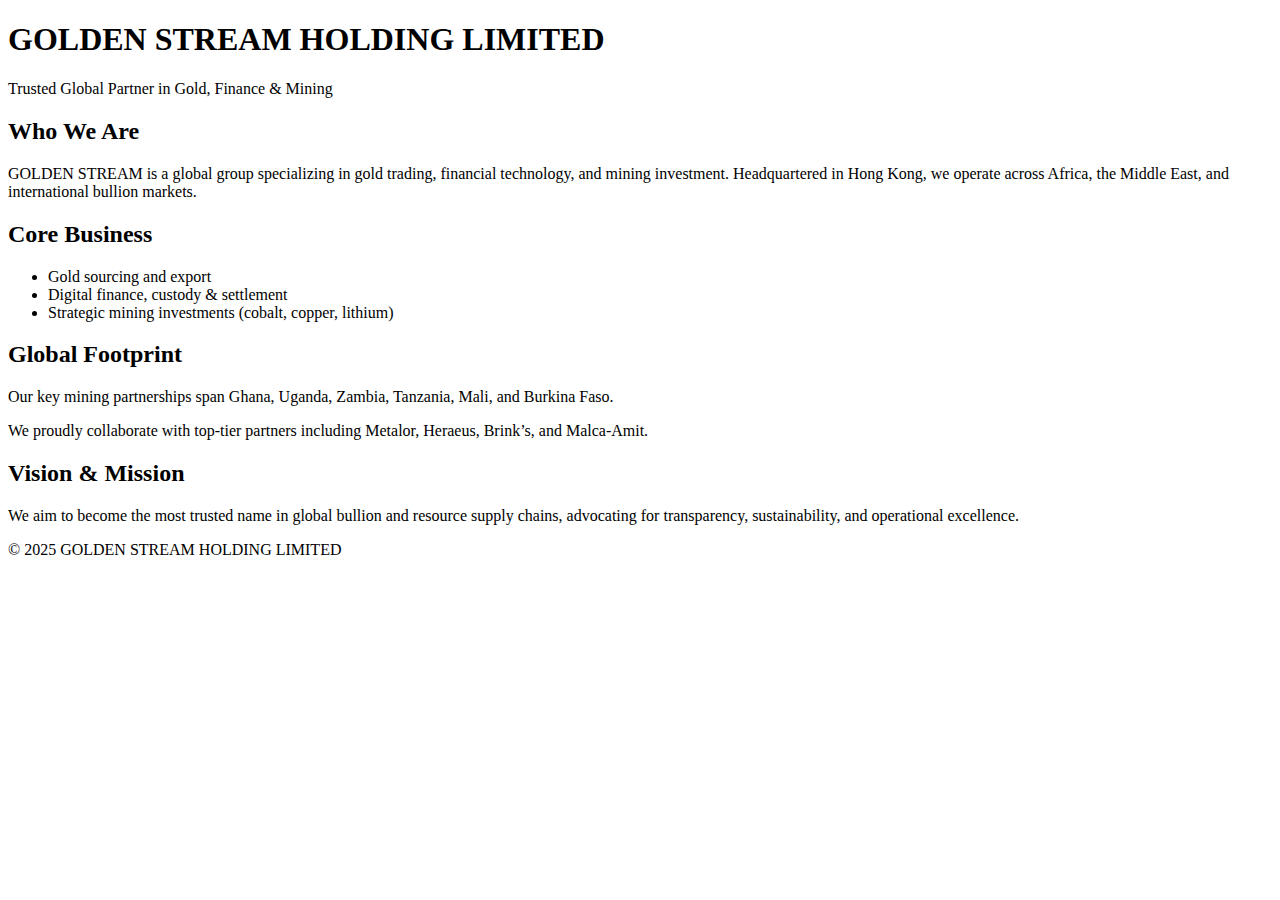
<file: index_homepage_goldenstream.html>
<!DOCTYPE html>
<html lang="en">
<head>
    <meta charset="UTF-8">
    <title>GOLDEN STREAM HOLDING LIMITED</title>
</head>
<body>
    <header>
        <h1>GOLDEN STREAM HOLDING LIMITED</h1>
        <p>Trusted Global Partner in Gold, Finance & Mining</p>
    </header>

    <section>
        <h2>Who We Are</h2>
        <p>GOLDEN STREAM is a global group specializing in gold trading, financial technology, and mining investment. Headquartered in Hong Kong, we operate across Africa, the Middle East, and international bullion markets.</p>
    </section>

    <section>
        <h2>Core Business</h2>
        <ul>
            <li>Gold sourcing and export</li>
            <li>Digital finance, custody & settlement</li>
            <li>Strategic mining investments (cobalt, copper, lithium)</li>
        </ul>
    </section>

    <section>
        <h2>Global Footprint</h2>
        <p>Our key mining partnerships span Ghana, Uganda, Zambia, Tanzania, Mali, and Burkina Faso.</p>
        <p>We proudly collaborate with top-tier partners including Metalor, Heraeus, Brink’s, and Malca-Amit.</p>
    </section>

    <section>
        <h2>Vision & Mission</h2>
        <p>We aim to become the most trusted name in global bullion and resource supply chains, advocating for transparency, sustainability, and operational excellence.</p>
    </section>

    <footer>
        <p>© 2025 GOLDEN STREAM HOLDING LIMITED</p>
    </footer>
</body>
</html>
</file>
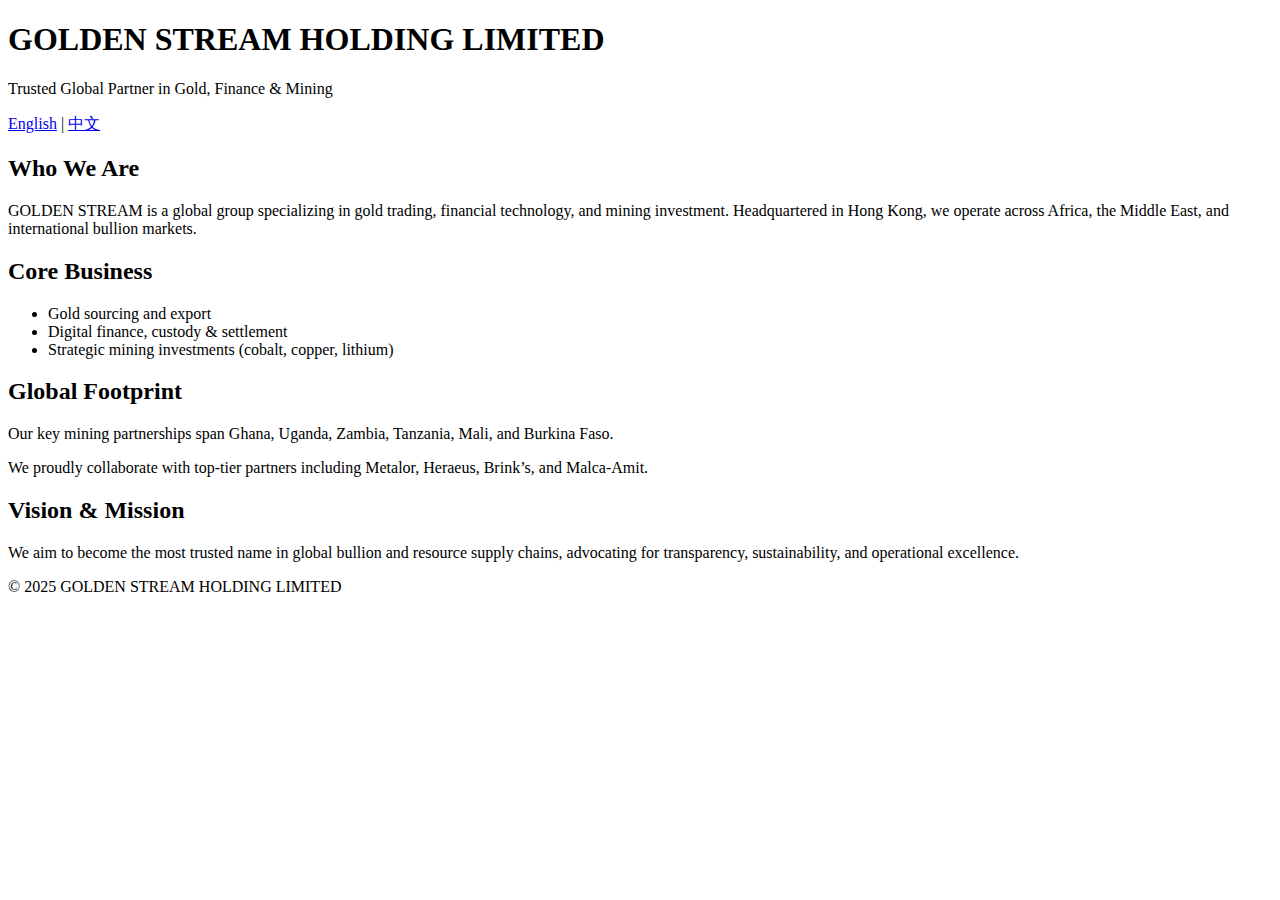
<file: index_with_lang_and_cms.html>
<!DOCTYPE html>
<html lang="en">
<head>
    <meta charset="UTF-8">
    <title>GOLDEN STREAM HOLDING LIMITED</title>
</head>
<body>
    <header>
        <h1>GOLDEN STREAM HOLDING LIMITED</h1>
        <p>Trusted Global Partner in Gold, Finance & Mining</p>
        <nav>
            <a href="/index.html">English</a> |
            <a href="/index-cn.html">中文</a>
        </nav>
    </header>

    <main>
        <section>
            <h2>Who We Are</h2>
            <p>GOLDEN STREAM is a global group specializing in gold trading, financial technology, and mining investment. Headquartered in Hong Kong, we operate across Africa, the Middle East, and international bullion markets.</p>
        </section>

        <section>
            <h2>Core Business</h2>
            <ul>
                <li>Gold sourcing and export</li>
                <li>Digital finance, custody & settlement</li>
                <li>Strategic mining investments (cobalt, copper, lithium)</li>
            </ul>
        </section>

        <section>
            <h2>Global Footprint</h2>
            <p>Our key mining partnerships span Ghana, Uganda, Zambia, Tanzania, Mali, and Burkina Faso.</p>
            <p>We proudly collaborate with top-tier partners including Metalor, Heraeus, Brink’s, and Malca-Amit.</p>
        </section>

        <section>
            <h2>Vision & Mission</h2>
            <p>We aim to become the most trusted name in global bullion and resource supply chains, advocating for transparency, sustainability, and operational excellence.</p>
        </section>
    </main>

    <footer>
        <p>© 2025 GOLDEN STREAM HOLDING LIMITED</p>
    </footer>
</body>
</html>
</file>
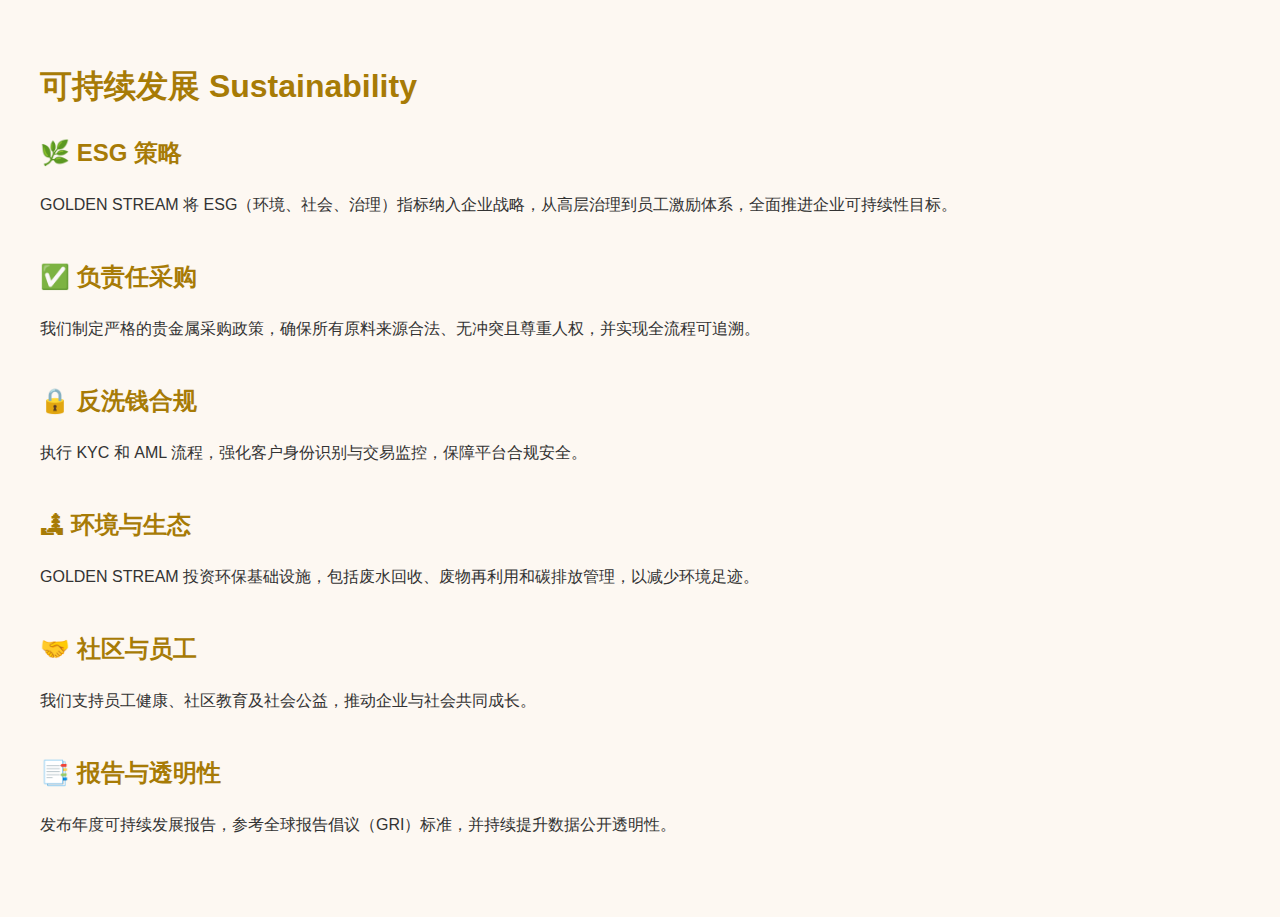
<file: sustainability_index_final.html>
<!DOCTYPE html>
<html lang="zh">
<head>
    <meta charset="UTF-8">
    <title>可持续发展 | GOLDEN STREAM</title>
    <style>
        body {
            font-family: "Helvetica Neue", sans-serif;
            margin: 0;
            padding: 40px;
            background-color: #fdf8f2;
            color: #333;
            line-height: 1.6;
        }
        h1, h2 {
            color: #a77b06;
        }
        section {
            margin-bottom: 40px;
        }
    </style>
</head>
<body>
    <h1>可持续发展 Sustainability</h1>

    <section>
        <h2>🌿 ESG 策略</h2>
        <p>GOLDEN STREAM 将 ESG（环境、社会、治理）指标纳入企业战略，从高层治理到员工激励体系，全面推进企业可持续性目标。</p>
    </section>

    <section>
        <h2>✅ 负责任采购</h2>
        <p>我们制定严格的贵金属采购政策，确保所有原料来源合法、无冲突且尊重人权，并实现全流程可追溯。</p>
    </section>

    <section>
        <h2>🔒 反洗钱合规</h2>
        <p>执行 KYC 和 AML 流程，强化客户身份识别与交易监控，保障平台合规安全。</p>
    </section>

    <section>
        <h2>🏞 环境与生态</h2>
        <p>GOLDEN STREAM 投资环保基础设施，包括废水回收、废物再利用和碳排放管理，以减少环境足迹。</p>
    </section>

    <section>
        <h2>🤝 社区与员工</h2>
        <p>我们支持员工健康、社区教育及社会公益，推动企业与社会共同成长。</p>
    </section>

    <section>
        <h2>📑 报告与透明性</h2>
        <p>发布年度可持续发展报告，参考全球报告倡议（GRI）标准，并持续提升数据公开透明性。</p>
    </section>

</body>
</html>
</file>
